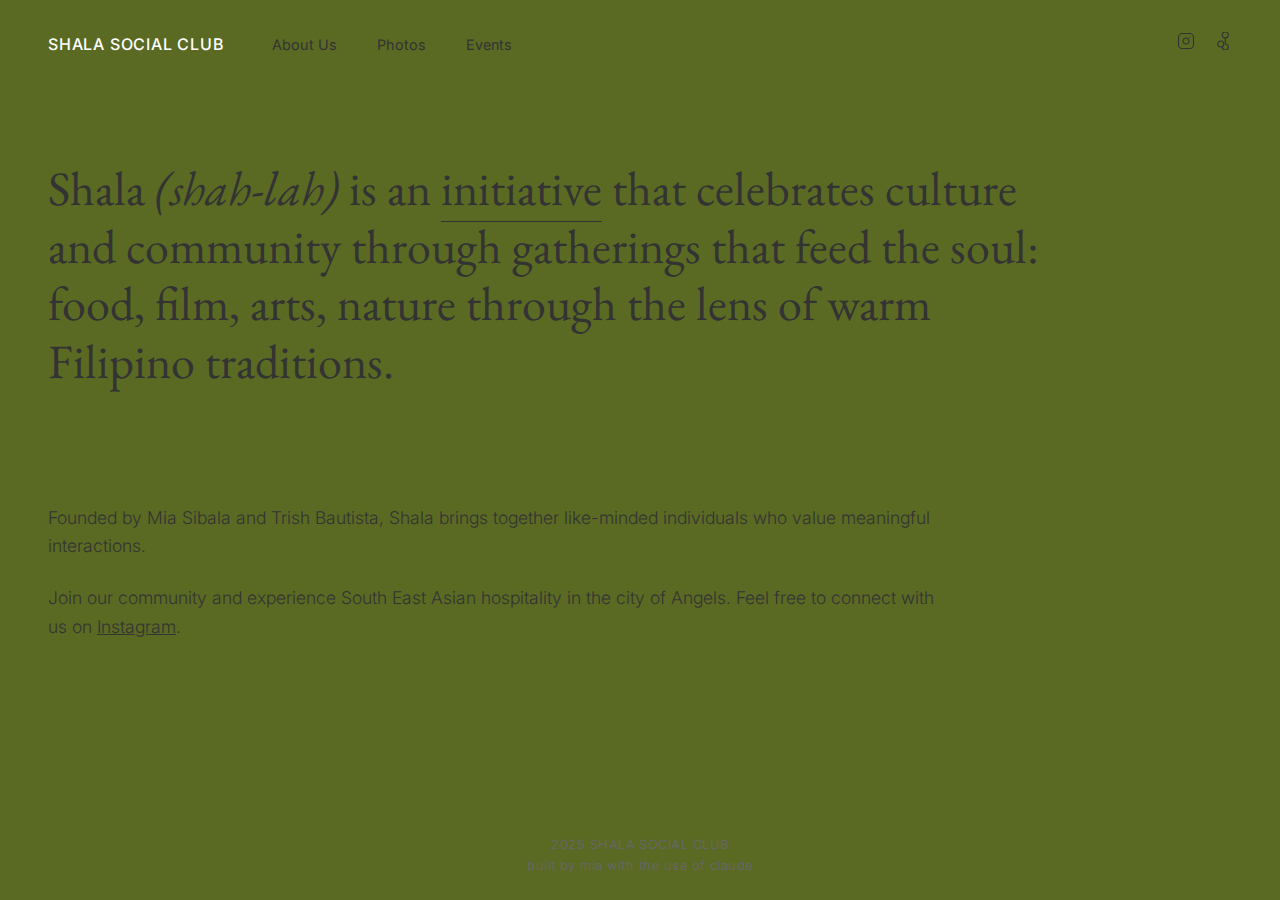
<file: index.html>
<!DOCTYPE html>
<html lang="en">
<head>
    <meta charset="UTF-8">
    <meta name="viewport" content="width=device-width, initial-scale=1.0">
    <title>Shala Social Club</title>
    <link rel="preconnect" href="https://fonts.googleapis.com">
    <link rel="preconnect" href="https://fonts.gstatic.com" crossorigin>
    <link href="https://fonts.googleapis.com/css2?family=EB+Garamond:ital,wght@0,400;0,500;0,600;1,400&family=Inter:wght@300;400;500&display=swap" rel="stylesheet">
    <link rel="stylesheet" href="styles.css">
</head>
<body>
    <header>
        <nav>
            <div class="nav-left">
                <a href="index.html" class="logo">SHALA SOCIAL CLUB</a>
                <ul>
                    <li><a href="about.html">About Us</a></li>
                    <li><a href="photos.html">Photos</a></li>
                    <li><a href="events.html">Events</a></li>
                </ul>
            </div>
            <div class="social-icons">
                <a href="https://www.instagram.com/shalasocialclub/" aria-label="Instagram">
                    <svg width="18" height="18" viewBox="0 0 24 24" fill="none" stroke="currentColor" stroke-width="1.5" stroke-linecap="round" stroke-linejoin="round">
                        <rect x="2" y="2" width="20" height="20" rx="5" ry="5"></rect>
                        <path d="M16 11.37A4 4 0 1 1 12.63 8 4 4 0 0 1 16 11.37z"></path>
                        <line x1="17.5" y1="6.5" x2="17.51" y2="6.5"></line>
                    </svg>
                </a>
                <a href="#" aria-label="TikTok">
                    <svg width="18" height="18" viewBox="0 0 24 24" fill="none" stroke="currentColor" stroke-width="1.5" stroke-linecap="round" stroke-linejoin="round">
                        <path d="M9 12a4 4 0 1 0 0 8 4 4 0 0 0 0 -8z"></path>
                        <path d="M15 8a4 4 0 1 0 0 -8 4 4 0 0 0 0 8z"></path>
                        <path d="M15 8v8a4 4 0 1 1 -4 4"></path>
                    </svg>
                </a>
            </div>
        </nav>
    </header>
    <main>
        <section class="intro">
            <h1>Shala <span class="phonetic">(shah-lah)</span> is an <span class="highlight">initiative</span> that celebrates culture and community through gatherings that feed the soul: food, film, arts, nature through the lens of warm Filipino traditions.</h1>
        </section>
        <section class="about">
            <p>Founded by Mia Sibala and Trish Bautista, Shala brings together like-minded individuals who value meaningful interactions.</p>
            <p>Join our community and experience South East Asian hospitality in the city of Angels. Feel free to connect with us on <a href="https://www.instagram.com/shalasocialclub/" target="_blank">Instagram</a>.</p>
        </section>
    </main>
    <footer>
        <p>2025 SHALA SOCIAL CLUB</p>
        <p>built by mia with the use of claude</p>
    </footer>
</body>
</html>
</file>
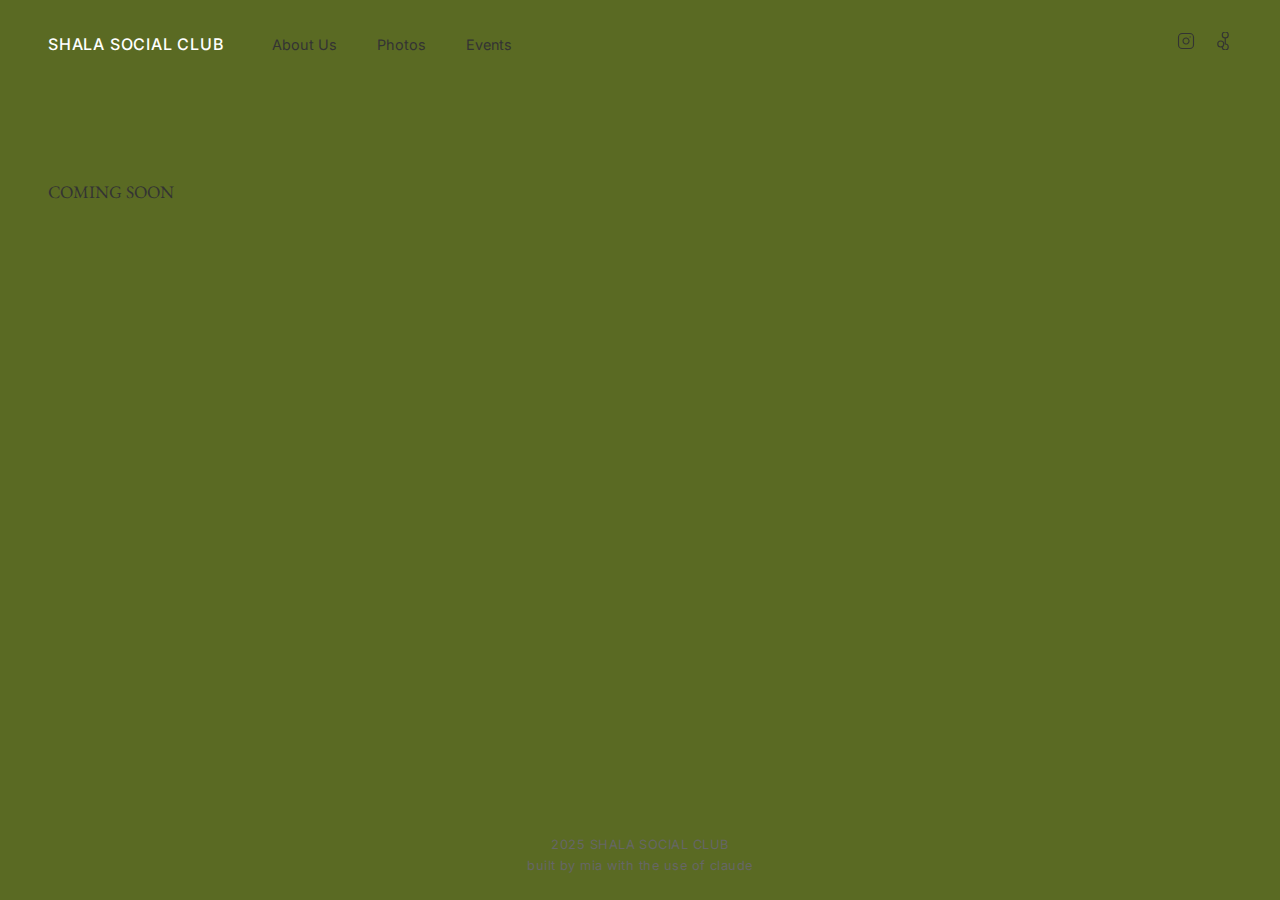
<file: events.html>
<!DOCTYPE html>
<html lang="en">
<head>
    <meta charset="UTF-8">
    <meta name="viewport" content="width=device-width, initial-scale=1.0">
    <title>Shala Social Club</title>
    <link rel="preconnect" href="https://fonts.googleapis.com">
    <link rel="preconnect" href="https://fonts.gstatic.com" crossorigin>
    <link href="https://fonts.googleapis.com/css2?family=EB+Garamond:ital,wght@0,400;0,500;0,600;1,400&family=Inter:wght@300;400;500&display=swap" rel="stylesheet">
    <link rel="stylesheet" href="styles.css">
</head>
<body>
    <header>
        <nav>
            <div class="nav-left">
                <a href="index.html" class="logo">SHALA SOCIAL CLUB</a>
                <ul>
                    <li><a href="about.html">About Us</a></li>
                    <li><a href="photos.html">Photos</a></li>
                    <li><a href="events.html">Events</a></li>
                </ul>
            </div>
            <div class="social-icons">
                <a href="https://www.instagram.com/shalasocialclub/" aria-label="Instagram">
                    <svg width="18" height="18" viewBox="0 0 24 24" fill="none" stroke="currentColor" stroke-width="1.5" stroke-linecap="round" stroke-linejoin="round">
                        <rect x="2" y="2" width="20" height="20" rx="5" ry="5"></rect>
                        <path d="M16 11.37A4 4 0 1 1 12.63 8 4 4 0 0 1 16 11.37z"></path>
                        <line x1="17.5" y1="6.5" x2="17.51" y2="6.5"></line>
                    </svg>
                </a>
                <a href="https://www.tiktok.com/@shalasocialclub" aria-label="TikTok">
                    <svg width="18" height="18" viewBox="0 0 24 24" fill="none" stroke="currentColor" stroke-width="1.5" stroke-linecap="round" stroke-linejoin="round">
                        <path d="M9 12a4 4 0 1 0 0 8 4 4 0 0 0 0 -8z"></path>
                        <path d="M15 8a4 4 0 1 0 0 -8 4 4 0 0 0 0 8z"></path>
                        <path d="M15 8v8a4 4 0 1 1 -4 4"></path>
                    </svg>
                </a>
            </div>
        </nav>
    </header>
    <main>
        <section class="intro">
          
        <section class="about">
            <p>COMING SOON</p>
            
        </section>
    </main>
    <footer>
        <p>2025 SHALA SOCIAL CLUB</p>
        <p>built by mia with the use of claude</p>
    </footer>
</body>
</html>
</file>
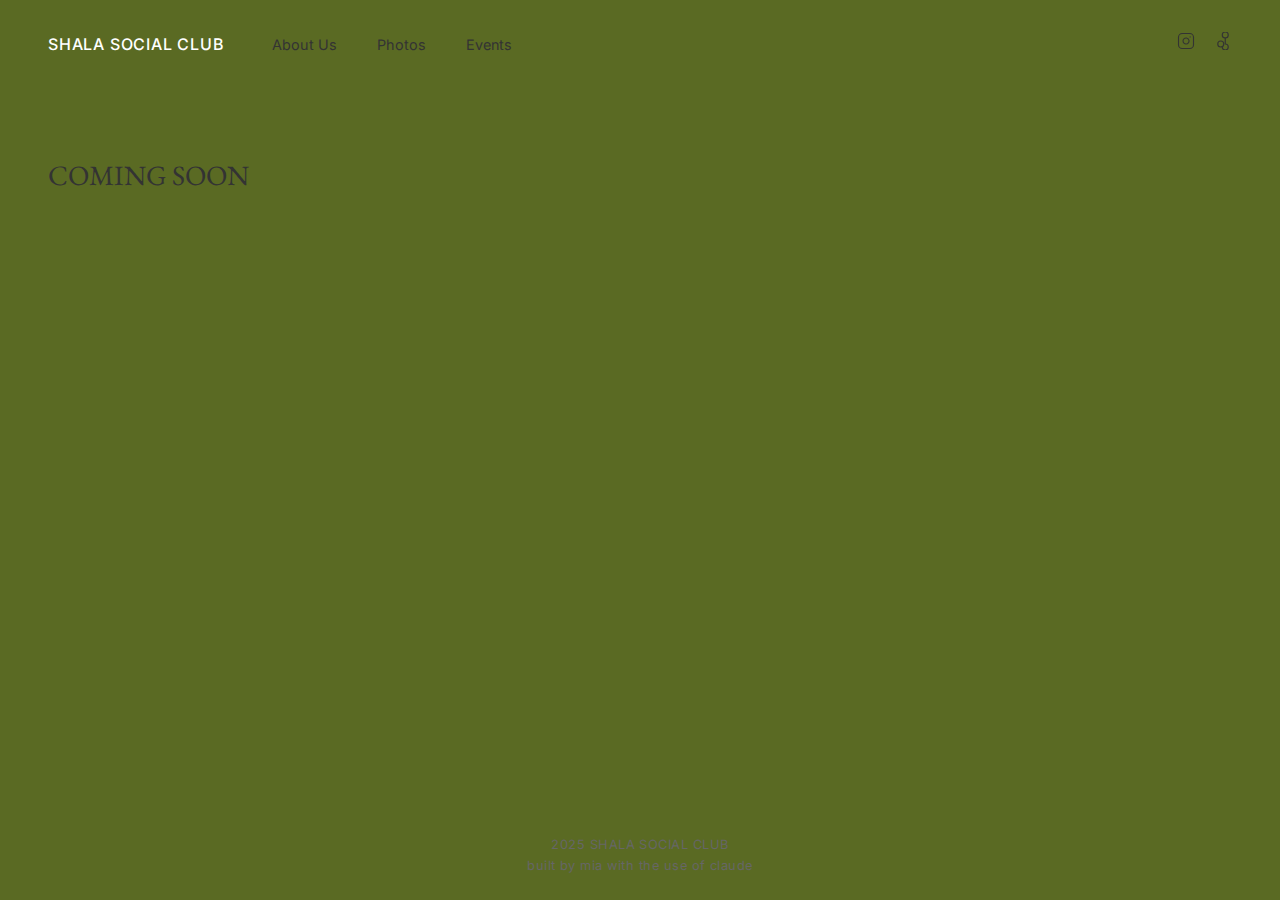
<file: photos.html>
<!DOCTYPE html>
<html lang="en">
<head>
    <meta charset="UTF-8">
    <meta name="viewport" content="width=device-width, initial-scale=1.0">
    <title>Shala Social Club</title>
    <link rel="preconnect" href="https://fonts.googleapis.com">
    <link rel="preconnect" href="https://fonts.gstatic.com" crossorigin>
    <link href="https://fonts.googleapis.com/css2?family=EB+Garamond:ital,wght@0,400;0,500;0,600;1,400&family=Inter:wght@300;400;500&display=swap" rel="stylesheet">
    <link rel="stylesheet" href="styles.css">
</head>
<body>
    <header>
        <nav>
            <div class="nav-left">
                <a href="index.html" class="logo">SHALA SOCIAL CLUB</a>
                <ul>
                    <li><a href="about.html">About Us</a></li>
                    <li><a href="photos.html">Photos</a></li>
                    <li><a href="events.html">Events</a></li>
                </ul>
            </div>
            <div class="social-icons">
                <a href="https://www.instagram.com/shalasocialclub/" aria-label="Instagram">
                    <svg width="18" height="18" viewBox="0 0 24 24" fill="none" stroke="currentColor" stroke-width="1.5" stroke-linecap="round" stroke-linejoin="round">
                        <rect x="2" y="2" width="20" height="20" rx="5" ry="5"></rect>
                        <path d="M16 11.37A4 4 0 1 1 12.63 8 4 4 0 0 1 16 11.37z"></path>
                        <line x1="17.5" y1="6.5" x2="17.51" y2="6.5"></line>
                    </svg>
                </a>
                <a href="https://www.tiktok.com/@shalasocialclub" aria-label="TikTok">
                    <svg width="18" height="18" viewBox="0 0 24 24" fill="none" stroke="currentColor" stroke-width="1.5" stroke-linecap="round" stroke-linejoin="round">
                        <path d="M9 12a4 4 0 1 0 0 8 4 4 0 0 0 0 -8z"></path>
                        <path d="M15 8a4 4 0 1 0 0 -8 4 4 0 0 0 0 8z"></path>
                        <path d="M15 8v8a4 4 0 1 1 -4 4"></path>
                    </svg>
                </a>
            </div>
        </nav>
    </header>
    <main>
        <section class="intro">
            <p>COMING SOON</p>
        
        </section>
    </main>
    <footer>
        <p>2025 SHALA SOCIAL CLUB</p>
        <p>built by mia with the use of claude</p>
    </footer>
</body>
</html>
</file>
<file: styles.css>
/* Base Styles */
html, body {
    height: 100%;
    margin: 0;
    padding: 0;
    background-color: #5A6A23;
    color: #333;
}

body {
    display: flex;
    flex-direction: column;
    font-family: 'Inter', sans-serif;
    line-height: 1.6;
}

/* Typography */
h1, h2, h3, h4 {
    font-family: 'EB Garamond', serif;
    font-weight: 400;
}

/* Header Styles */
header {
    padding: 2rem 3rem;
    background-color: #5A6A23;
    position: fixed;
    width: 100%;
    top: 0;
    z-index: 1000;
    box-sizing: border-box;
}

nav {
    display: flex;
    justify-content: space-between;
    align-items: center;
}

.nav-left {
    display: flex;
    align-items: center;
}

.logo {
    font-family: 'Inter', sans-serif;
    font-size: 1rem;
    font-weight: 500;
    letter-spacing: 0.05rem;
    text-decoration: none;
    color: white;
    margin-right: 3rem;
}

nav ul {
    display: flex;
    list-style-type: none;
    margin: 0;
    padding: 0;
}

nav ul li {
    margin-right: 2.5rem;
}

nav ul li a {
    text-decoration: none;
    color: #333;
    font-size: 0.9rem;
    font-weight: 400;
    transition: color 0.3s ease;
}

nav ul li a:hover {
    color: #888;
}

.social-icons {
    display: flex;
    align-items: center;
}

.social-icons a {
    margin-left: 1.2rem;
    color: #333;
    text-decoration: none;
}

/* Main Content Styles */
main {
    flex: 1 0 auto;
    padding-top: 8rem;
    padding-left: 3rem;
    padding-right: 3rem;
}

.intro {
    max-width: 1000px;
    margin-bottom: 4rem;
}

.intro h1 {
    font-size: 3rem;
    line-height: 1.2;
    margin-bottom: 2rem;
    font-weight: 400;
}

.intro p {
    font-size: 1.75rem;
    line-height: 1.4;
    font-family: 'EB Garamond', serif;
    max-width: 900px;
}

.highlight {
    border-bottom: 1px solid #333;
    padding-bottom: 2px;
}

.phonetic {
    font-style: italic;
    font-weight: 400;
}

.about {
    max-width: 900px;
    padding: 2rem 0 4rem 0;
}

.about p {
    font-size: 1.1rem;
    line-height: 1.6;
    margin-bottom: 1.5rem;
    font-weight: 300;
}

.about a {
    color: #333;
    text-decoration: underline;
    transition: color 0.3s ease;
}

.about a:hover {
    color: #888;
}

/* Footer Styles */
footer {
    padding: 1.5rem 3rem;
    font-size: 0.8rem;
    color: #666;
    text-align: center;
    font-family: 'Inter', sans-serif;
    letter-spacing: 0.03rem;
}

footer p {
    margin: 0;
}

/* Responsive Design */
@media (max-width: 900px) {
    header {
        padding: 1.5rem 2rem;
    }
    
    main {
        padding-top: 7rem;
        padding-left: 2rem;
        padding-right: 2rem;
    }
    
    .intro h1 {
        font-size: 2.5rem;
    }
    
    .intro p {
        font-size: 1.5rem;
    }
}

@media (max-width: 768px) {
    header {
        padding: 1.2rem 1.5rem;
    }
    
    .nav-left {
        flex-direction: column;
        align-items: flex-start;
    }
    
    .logo {
        margin-right: 0;
        margin-bottom: 1rem;
    }
    
    nav {
        flex-direction: column;
        align-items: flex-start;
    }
    
    nav ul {
        margin-top: 0.5rem;
    }
    
    nav ul li {
        margin-right: 1.5rem;
    }
    
    .social-icons {
        margin-top: 1rem;
    }
    
    .social-icons a {
        margin-left: 0;
        margin-right: 1.2rem;
    }
    
    main {
        padding-top: 9rem;
        padding-left: 1.5rem;
        padding-right: 1.5rem;
    }
    
    .intro h1 {
        font-size: 2rem;
    }
    
    .intro p {
        font-size: 1.3rem;
    }
}

@media (max-width: 480px) {
    main {
        padding-top: 8rem;
        padding-left: 1rem;
        padding-right: 1rem;
    }
    
    .intro h1 {
        font-size: 1.8rem;
    }
    
    .intro p {
        font-size: 1.1rem;
    }
    
    .about p {
        font-size: 1rem;
    }
}
</file>
